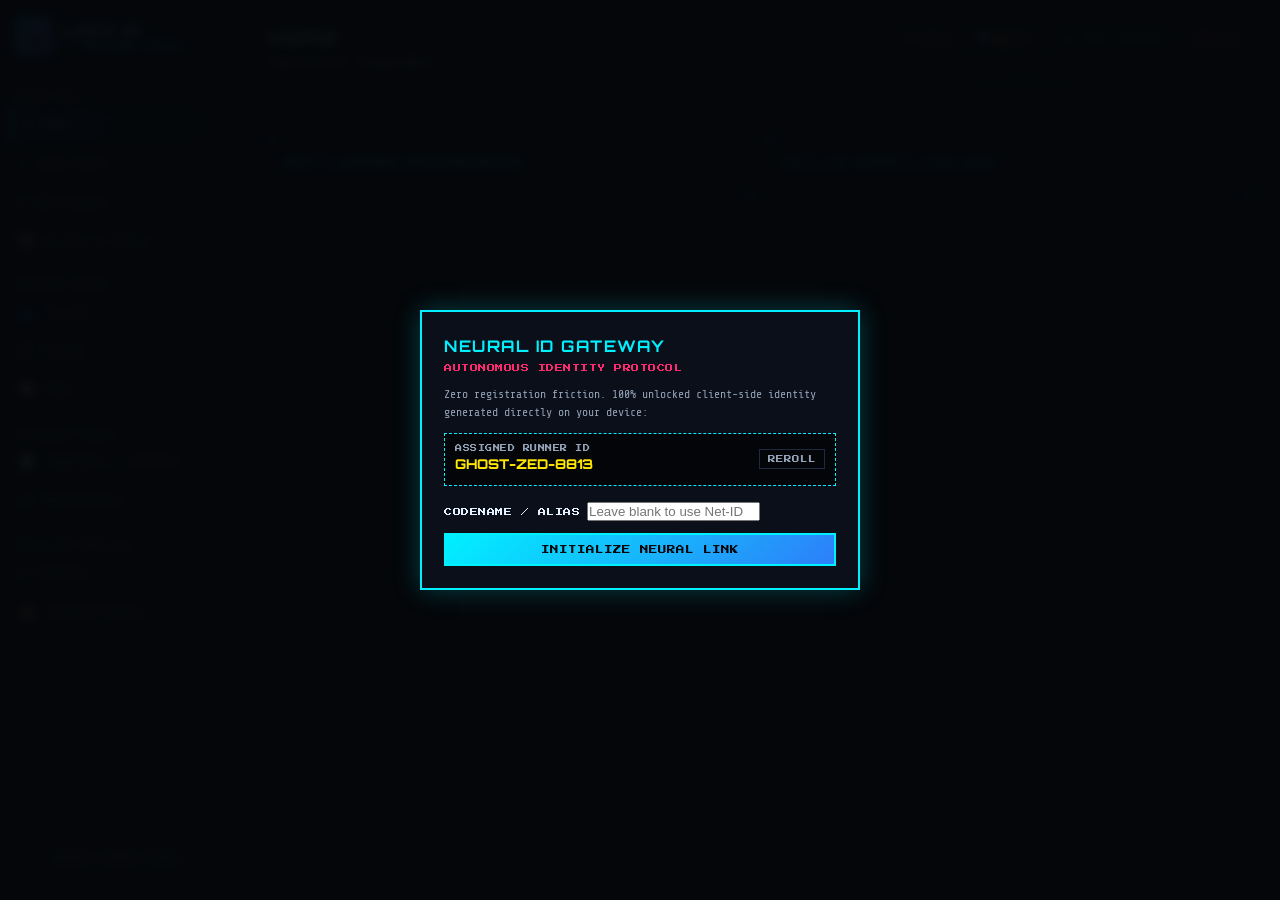
<file: index.html>
<!DOCTYPE html>
<html lang="en">
<head>
  <meta charset="UTF-8">
  <meta name="viewport" content="width=device-width, initial-scale=1, viewport-fit=cover">
  <title>LOCK IN // Cyberpunk Neural Matrix</title>
  
  <!-- PWA & Mobile Web App Meta -->
  <meta name="mobile-web-app-capable" content="yes">
  <meta name="apple-mobile-web-app-capable" content="yes">
  <meta name="apple-mobile-web-app-status-bar-style" content="black-translucent">
  <meta name="theme-color" content="#00F0FF">

  <!-- Retro Cyberpunk Fonts -->
  <link rel="preconnect" href="https://fonts.googleapis.com">
  <link rel="preconnect" href="https://fonts.gstatic.com" crossorigin>
  <link href="https://fonts.googleapis.com/css2?family=Orbitron:wght@600;800;900&family=Press+Start+2P&family=Share+Tech+Mono&display=swap" rel="stylesheet">

  <link rel="stylesheet" href="style.css">
</head>
<body>

  <!-- RETRO ARCADE CELEBRATION MODAL -->
  <div id="arcadePopup">
    <div class="arcade-icon" id="popIcon">⚡</div>
    <div>
      <div class="pixel-label" id="popTitle" style="color:var(--primary); font-size:10px;">TASK RESOLVED!</div>
      <div id="popSubtitle" style="font-family:var(--font-mono); font-size:12px; color:#fff;">+5 XP CREDITED</div>
    </div>
  </div>

  <!-- HIDDEN PACK IMPORTER (.lockin / JSON) -->
  <input type="file" id="lockinFileUploader" accept=".lockin,application/json" style="display:none;">

  <div class="sidebar-overlay" id="sidebarOverlay"></div>

  <!-- MOBILE HEADER -->
  <div class="mobile-header">
    <div style="display:flex; align-items:center; gap:10px;">
      <button class="hamburger-btn" id="mobMenuBtn">☰</button>
      <div style="font-family:var(--font-display); font-size:16px; font-weight:900; color:var(--primary);">LOCK IN</div>
    </div>
    <div style="font-family:var(--font-pixel); font-size:8px; color:var(--warn);" id="mobHeaderLvl">LVL 1</div>
  </div>

  <!-- RUNNER IDENTITY GATEWAY MODAL -->
  <div id="authModal" class="modal-backdrop" style="display: none;">
    <div class="modal-card">
      <h2 style="color: var(--primary); font-size: 16px; margin-bottom: 4px;">NEURAL ID GATEWAY</h2>
      <p class="pixel-label" style="color: var(--secondary); margin-bottom: 12px;">AUTONOMOUS IDENTITY PROTOCOL</p>
      
      <p style="font-size: 11.5px; color: var(--text-dim); margin-bottom: 12px;">
        Zero registration friction. 100% unlocked client-side identity generated directly on your device:
      </p>

      <div style="background: #030508; border: 1px dashed var(--primary); padding: 10px; margin-bottom: 12px; display: flex; justify-content: space-between; align-items: center;">
        <div>
          <div class="pixel-label" style="font-size: 7px; color: var(--text-dim);">ASSIGNED RUNNER ID</div>
          <div id="genUniqueId" style="font-family: var(--font-display); font-size: 13.5px; color: var(--warn); font-weight: 800;">GENERATING...</div>
        </div>
        <button class="btn ghost small" id="rerollIdBtn">REROLL</button>
      </div>

      <div>
        <label class="pixel-label">CODENAME / ALIAS</label>
        <input id="agentAliasInput" placeholder="Leave blank to use Net-ID" style="margin-top: 4px; margin-bottom: 12px;">
      </div>

      <button class="btn btn-primary" id="claimIdBtn" style="width: 100%; justify-content: center; padding: 10px;">
        INITIALIZE NEURAL LINK
      </button>
    </div>
  </div>

  <!-- ROOT ADMIN ACCESS MODAL (Private to You) -->
  <div id="adminAuthModal" class="modal-backdrop" style="display: none;">
    <div class="modal-card">
      <h2 style="color: var(--secondary); font-size: 15px; margin-bottom: 4px;">ROOT // ADMIN GATEWAY</h2>
      <p class="pixel-label" style="color: var(--text-dim); margin-bottom: 12px;">ENTER MASTER CIPHER</p>
      
      <p style="font-size: 11.5px; color: var(--text-dim); margin-bottom: 12px;">
        Master access is reserved for the site owner. Enter your security cipher to view telemetry, manage node flags, and edit battlepass perks.
      </p>

      <input type="password" id="adminSecretInput" placeholder="Enter root cipher..." style="margin-bottom: 12px;">
      
      <div style="display:flex; gap:8px;">
        <button class="btn btn-primary" id="unlockAdminBtn" style="flex:1; justify-content:center;">UNLOCK ROOT</button>
        <button class="btn ghost" id="cancelAdminBtn">CANCEL</button>
      </div>
    </div>
  </div>

  <!-- APP SHELL -->
  <div class="app">
    <!-- SIDEBAR -->
    <aside class="sidebar" id="appSidebar">
      <div class="brand" id="brandLogoTrigger">
        <div class="mark">L</div>
        <div>
          <h1>Lock In</h1>
          <p id="brandSub">// UNLOCKED_BUILD</p>
        </div>
      </div>

      <div class="navgroup">
        <div class="glabel">Main Ops</div>
        <button class="nav-btn active" data-tab="home"><span class="ico">&#8962;</span>Home</button>
        <button class="nav-btn" data-tab="lists"><span class="ico">&#9745;</span>Task Lists</button>
        <button class="nav-btn" data-tab="battlepass"><span class="ico">&#9873;</span>Battlepass</button>
        <button class="nav-btn" data-tab="themes"><span class="ico">&#127912;</span>Worlds & Themes</button>
      </div>

      <div class="navgroup">
        <div class="glabel">Social Grid</div>
        <button class="nav-btn" data-tab="friends"><span class="ico">&#128101;</span>Friends</button>
        <button class="nav-btn" data-tab="groups"><span class="ico">&#128425;</span>Groups</button>
        <button class="nav-btn" data-tab="chat"><span class="ico">&#128172;</span>Chat</button>
      </div>

      <div class="navgroup">
        <div class="glabel">Creator Deck</div>
        <button class="nav-btn" data-tab="templates"><span class="ico">&#128196;</span>Templates (.lockin)</button>
        <button class="nav-btn" data-tab="marketplace"><span class="ico">&#128722;</span>Marketplace</button>
      </div>

      <div class="navgroup">
        <div class="glabel">Account Matrix</div>
        <button class="nav-btn" data-tab="profile"><span class="ico">&#9881;</span>Profile</button>
        <button class="nav-btn" data-tab="plans"><span class="ico">&#128176;</span>License Status</button>
      </div>

      <!-- SECRET ADMIN TAB -->
      <div class="navgroup" id="adminNavGroup" style="display: none;">
        <div class="glabel" style="color:var(--secondary);">Master Deck</div>
        <button class="nav-btn" data-tab="admin" style="color:var(--secondary);"><span class="ico">&#128737;</span>Admin Panel</button>
      </div>

      <div style="margin-top: auto; padding: 14px;">
        <button class="btn ghost small" id="resetBtn" style="width:100%; justify-content:center;">Reset Demo State</button>
      </div>
    </aside>

    <!-- MAIN VIEW -->
    <main>
      <div class="topbar">
        <div>
          <h2 id="pageTitle">Home</h2>
          <div class="sub" id="pageSub">Tactical snapshot</div>
        </div>
        <div class="headright">
          <div class="badge-pts">&#9873; LVL <b id="hdrLevel">1</b></div>
          <div class="badge-pts">&#128142; <b id="hdrLockIn">0</b> LIP</div>
          <div class="badge-pts" id="hdrPlan" style="color:var(--success);">ALL PERKS UNLOCKED</div>
          <button class="btn danger small" id="unlinkBtn">UNLINK</button>
        </div>
      </div>

      <!-- HOME -->
      <section class="panel active" id="home">
        <div class="grid cols-4" id="homeStats"></div>
        <div class="divider"></div>
        <div class="grid cols-2">
          <div class="card">
            <h3>Battlepass Progression</h3>
            <div id="homeBpBar"></div>
          </div>
          <div class="card">
            <h3>Active Directives Due</h3>
            <div id="homeDueToday"></div>
          </div>
        </div>
      </section>

      <!-- TASK LISTS -->
      <section class="panel" id="lists">
        <div style="display:flex; justify-content:space-between; align-items:center; margin-bottom:12px; flex-wrap:wrap; gap:8px;">
          <p class="pixel-label" style="color:var(--text-dim);">Anti-Abuse Engine Active (Tasks <8s flag 0 XP)</p>
          <button class="btn btn-primary small" id="newListBtn">+ New Matrix</button>
        </div>
        <div id="listsContainer"></div>
      </section>

      <!-- BATTLEPASS -->
      <section class="panel" id="battlepass">
        <div class="grid cols-2" style="margin-bottom:14px;">
          <div class="card">
            <h3 id="bpSeasonName">Season 1 · 2026</h3>
            <div id="bpBigBar"></div>
            <div class="divider"></div>
            <div class="kv"><span class="k">Daily XP Earned</span><span class="v num" id="bpToday">0 / 200</span></div>
            <div class="kv"><span class="k">Total XP Accumulated</span><span class="v num" id="bpTotal">0</span></div>
            <div class="kv"><span class="k">Lock In Points (LIP)</span><span class="v num" id="bpLip">0</span></div>
          </div>
          <div class="card">
            <h3>VIP Milestone Matrix</h3>
            <p style="font-size:11px; color:var(--text-dim); margin-bottom:8px;">All tiers and rewards unlocked freely for all active runners.</p>
            <div id="bpMilestones"></div>
          </div>
        </div>
        <div class="card">
          <h3>Full Perks Matrix</h3>
          <div class="table-responsive">
            <table><thead><tr><th>Rank</th><th>Standard Track</th><th>VIP Exclusive Track</th></tr></thead><tbody id="bpPerksBody"></tbody></table>
          </div>
        </div>
      </section>

      <!-- THEMES -->
      <section class="panel" id="themes">
        <div class="grid cols-2">
          <div class="card">
            <h3>Thematic Worlds (100% Free & Unlocked)</h3>
            <p style="font-size:11px; color:var(--text-dim); margin-bottom:12px;">Equip Superhero, Shinobi Ninja, Toxic Zomboid, or Trench Warfare themes freely.</p>
            <div class="grid cols-2" id="designPacksGrid"></div>

            <div class="divider"></div>
            <h3>Custom Manual Palette</h3>
            <div id="colorPickers"></div>
            <div style="margin-top:10px; display:flex; gap:8px;">
              <button class="btn btn-primary small" id="saveThemeBtn" style="flex:1; justify-content:center;">Save Custom</button>
              <button class="btn ghost small" id="resetThemeBtn">Reset Defaults</button>
            </div>
          </div>

          <div class="card">
            <h3>Load Custom .lockin File</h3>
            <p style="font-size:11px; color:var(--text-dim); margin-bottom:10px;">Import external world themes directly from other runners.</p>
            <button class="btn accent small" id="importLockinBtn">Upload .lockin File</button>

            <div class="divider"></div>
            <h3>Active HUD Preview</h3>
            <div id="themePreview" style="background:var(--surface); border:2px solid var(--primary); padding:14px; position:relative;">
              <div style="display:flex; justify-content:space-between; align-items:center;">
                <div style="font-family:var(--font-display); font-weight:800; font-size:16px; color:var(--primary);" id="previewBrandText">LOCK IN</div>
                <span id="previewEmote" style="font-size:20px;">⚡</span>
              </div>
              <p style="color:var(--text-dim); font-size:11px; margin:4px 0 8px 0;" id="previewPackDesc">Cyberpunk Matrix</p>
              <div class="progress" style="margin-bottom:8px;"><div class="fill" style="width:65%;"></div></div>
              <span class="pill good">ALL PERKS GRANTED</span>
            </div>

            <div class="divider"></div>
            <h3>Saved Theme Profiles</h3>
            <div id="savedThemesList"></div>
          </div>
        </div>
      </section>

      <!-- FRIENDS -->
      <section class="panel" id="friends">
        <div class="grid cols-2">
          <div class="card">
            <h3>Accountability Partners</h3>
            <div style="display:flex; gap:6px; margin-bottom:12px;">
              <input type="text" id="friendAddInput" placeholder="Agent codename or ID...">
              <button class="btn small" id="friendAddBtn">Dispatch</button>
            </div>
            <div id="friendsList"></div>
          </div>
          <div class="card">
            <h3>Sync Protocols</h3>
            <p style="font-size:12px; color:var(--text-dim); margin-bottom:10px;">Automate peer telemetry digests and check-in pings.</p>
            <label style="display:flex; align-items:center; gap:8px; font-size:12px;">
              <input type="checkbox" id="weeklyOptIn" style="width:16px; height:16px; accent-color:var(--success);"> Send/receive weekly peer summaries
            </label>
          </div>
        </div>
      </section>

      <!-- GROUPS -->
      <section class="panel" id="groups">
        <div style="display:flex; justify-content:space-between; align-items:center; margin-bottom:12px;">
          <p class="pixel-label" style="color:var(--text-dim);">Squad groups auto-generate a shared matrix and comms channel.</p>
          <button class="btn btn-primary small" id="newGroupBtn">+ New Group</button>
        </div>
        <div id="groupsContainer"></div>
      </section>

      <!-- CHAT -->
      <section class="panel" id="chat">
        <div class="card">
          <div class="chat-wrap">
            <div class="chat-list" id="chatList"></div>
            <div class="chat-main">
              <h3 id="chatTitle">Select Comms Channel</h3>
              <div class="chat-msgs" id="chatMsgs"></div>
              <div style="display:flex; gap:6px; margin-top:8px;">
                <input type="text" id="chatInput" placeholder="Type transmission...">
                <button class="btn small" id="chatSendBtn">Transmit</button>
                <button class="btn ghost small" id="chatPinBtn">Pin Signal</button>
              </div>
            </div>
          </div>
        </div>
      </section>

      <!-- TEMPLATES -->
      <section class="panel" id="templates">
        <div class="card" style="margin-bottom:14px;">
          <h3>Author & Export Blueprint (.lockin)</h3>
          <p style="font-size:11px; color:var(--text-dim); margin-bottom:10px;">Free Creator License: Export your customized world or blueprint into a transferable file.</p>
          <div style="display:flex; gap:8px;">
            <button class="btn btn-primary small" id="exportLockinBtn">Download Active .lockin Pack</button>
            <button class="btn accent small" id="publishMarketBtn">List in Marketplace</button>
          </div>
        </div>
        <h3 style="margin-bottom:10px;">Deployable Blueprint Packs</h3>
        <div class="grid cols-3" id="templatesGrid"></div>
      </section>

      <!-- MARKETPLACE -->
      <section class="panel" id="marketplace">
        <div style="margin-bottom:12px;">
          <input type="text" id="marketSearch" placeholder="Search marketplace database...">
        </div>
        <div class="grid cols-3" id="marketGrid"></div>
      </section>

      <!-- PROFILE -->
      <section class="panel" id="profile">
        <div class="grid cols-2">
          <div class="card">
            <h3>Runner Dossier</h3>
            <label class="small">Codename</label><input type="text" id="pName">
            <label class="small" style="margin-top:6px;">Unique Slug / ID</label><input type="text" id="pSlug" readonly style="opacity:0.6;">
            <label class="small" style="margin-top:6px;">Birth Date</label><input type="date" id="pBirth">
            <label class="small" style="margin-top:6px;">Directives / Bio</label><textarea id="pAbout"></textarea>
            <label class="small" style="margin-top:6px;">Avatar Emoji</label><input type="text" id="pAvatar" maxlength="2" style="width:60px;">
            <button class="btn btn-primary small" style="margin-top:12px;" id="saveProfileBtn">Commit Changes</button>
          </div>
          <div class="card">
            <h3>Security & Storage</h3>
            <label style="display:flex; align-items:center; gap:8px; font-size:12px; margin-bottom:12px;">
              <input type="checkbox" id="p2fa" style="width:16px; height:16px; accent-color:var(--success);"> Enable 2FA (Local Simulation)
            </label>
            <div class="divider"></div>
            <h3>Local Storage Operations</h3>
            <div style="display:flex; gap:8px;">
              <button class="btn ghost small" id="exportDataBtn">Export State (JSON)</button>
              <button class="btn danger small" id="deleteAccountBtn">Purge State</button>
            </div>
          </div>
        </div>
      </section>

      <!-- PLANS (Informative License Info) -->
      <section class="panel" id="plans">
        <div class="card" style="margin-bottom:16px;">
          <h3 style="color:var(--success);">COMMUNITY FREE ACCESS ENABLED</h3>
          <p style="font-size:12px; color:var(--text-dim);">
            All features, unlimited task matrices, Creator Studio exports, and all 4 custom worlds (Superhero, Shinobi Ninja, Zomboid, Trench Warfare) are currently granted for free to all users.
          </p>
        </div>
        <div class="grid cols-3" id="plansGrid"></div>
      </section>

      <!-- ADMIN PANEL (Protected) -->
      <section class="panel" id="admin">
        <div class="grid cols-4" id="adminKpis"></div>
        <div class="divider"></div>
        <div class="grid cols-2">
          <div class="card">
            <h3>User Management</h3>
            <div class="table-responsive">
              <table><thead><tr><th>User</th><th>Plan</th><th>Risk</th><th>Action</th></tr></thead><tbody id="adminUsersBody"></tbody></table>
            </div>
          </div>
          <div class="card">
            <h3>Anti-Abuse Flags</h3>
            <div class="table-responsive">
              <table><thead><tr><th>User</th><th>Reason</th><th>Score</th></tr></thead><tbody id="adminFlagsBody"></tbody></table>
            </div>
          </div>
        </div>
        <div class="divider"></div>
        <div class="grid cols-2">
          <div class="card">
            <h3>Content Moderation Queue</h3>
            <div id="adminModQueue"></div>
          </div>
          <div class="card">
            <h3>Battlepass Config (Levels 1-10)</h3>
            <div class="table-responsive">
              <table><thead><tr><th>Lvl</th><th>Free Perk</th><th>VIP Perk</th></tr></thead><tbody id="adminBpConfigBody"></tbody></table>
            </div>
          </div>
        </div>
      </section>

    </main>
  </div>

  <div class="toast" id="toast">SYSTEM NOTIFICATION</div>

  <!-- JavaScript Module -->
  <script src="app.js"></script>
</body>
</html>
</file>
<file: style.css>
:root {
  --bg: #05070A;
  --surface: #0B0F19;
  --surface2: #111827;
  --line: #1F2A40;
  
  --primary: #00F0FF;     /* Neon Cyan */
  --secondary: #FF2A6D;   /* Neon Pink */
  --accent: #B92BFF;      /* Neon Purple */
  --success: #39FF14;     /* Terminal Green */
  --warn: #FFE600;        /* Warning Yellow */
  --danger: #FF2A6D;
  
  --text: #E6F1FF;
  --text-dim: #94A3B8;
  
  --font-display: 'Orbitron', -apple-system, sans-serif;
  --font-pixel: 'Press Start 2P', monospace;
  --font-mono: 'Share Tech Mono', monospace;

  --card-radius: 0px;
  --scanline-opacity: 0.35;
  --wallpaper-overlay: radial-gradient(circle at 80% 10%, rgba(0, 240, 255, 0.05), transparent 60%);
}

* { box-sizing: border-box; margin: 0; padding: 0; }

html, body {
  height: 100%;
  background-color: var(--bg);
  background-image: var(--wallpaper-overlay);
  background-size: cover;
  background-position: center;
  color: var(--text);
  font-family: var(--font-mono);
  font-size: 13.5px;
  line-height: 1.5;
  overflow: hidden;
  position: relative;
  -webkit-font-smoothing: antialiased;
}

/* CRT Scanline Phosphor Overlay */
body::before {
  content: " ";
  position: fixed;
  top: 0; left: 0; bottom: 0; right: 0;
  background: linear-gradient(rgba(18, 16, 16, 0) 50%, rgba(0, 0, 0, var(--scanline-opacity)) 50%),
              linear-gradient(90deg, rgba(255, 0, 0, 0.03), rgba(0, 255, 0, 0.01), rgba(0, 0, 255, 0.03));
  background-size: 100% 3px, 6px 100%;
  pointer-events: none;
  z-index: 999;
}

h1, h2, h3, h4 {
  font-family: var(--font-display);
  text-transform: uppercase;
  letter-spacing: 1.5px;
}

.pixel-label {
  font-family: var(--font-pixel);
  font-size: 8px;
  letter-spacing: 0.5px;
  text-transform: uppercase;
}

.num { font-variant-numeric: tabular-nums; }

::-webkit-scrollbar { width: 5px; height: 5px; }
::-webkit-scrollbar-thumb { background: var(--line); border-radius: var(--card-radius); }
::-webkit-scrollbar-thumb:hover { background: var(--primary); }

.app { display: flex; height: 100vh; overflow: hidden; position: relative; }

.mobile-header {
  display: none;
  background: var(--surface);
  border-bottom: 1px solid var(--line);
  padding: 10px 14px;
  align-items: center;
  justify-content: space-between;
  width: 100%;
  position: sticky;
  top: 0;
  z-index: 50;
}

.hamburger-btn {
  background: transparent;
  border: 1px solid var(--primary);
  color: var(--primary);
  padding: 6px 10px;
  font-size: 16px;
  cursor: pointer;
}

.sidebar {
  width: 240px;
  flex-shrink: 0;
  background: var(--surface);
  border-right: 1px solid var(--line);
  display: flex;
  flex-direction: column;
  padding: 18px 0;
  overflow-y: auto;
  position: relative;
  z-index: 100;
  transition: transform 0.25s ease-in-out;
  -webkit-overflow-scrolling: touch;
}

.brand {
  padding: 0 16px 16px 16px;
  display: flex;
  align-items: center;
  gap: 10px;
  border-bottom: 1px solid var(--line);
  margin-bottom: 12px;
  cursor: pointer;
  user-select: none;
}

.brand .mark {
  width: 36px;
  height: 36px;
  background: linear-gradient(135deg, var(--primary), var(--accent));
  border: 1px solid var(--primary);
  box-shadow: 0 0 10px rgba(0, 240, 255, 0.3);
  display: flex;
  align-items: center;
  justify-content: center;
  font-family: var(--font-display);
  font-size: 18px;
  font-weight: 900;
  color: #05070A;
  flex-shrink: 0;
}

.brand h1 { font-size: 15px; color: #fff; text-shadow: 0 0 8px var(--primary); }
.brand p { font-family: var(--font-pixel); font-size: 7px; color: var(--primary); }

.navgroup { padding: 0 10px; margin-bottom: 10px; }
.navgroup .glabel {
  font-family: var(--font-pixel);
  font-size: 7.5px;
  color: var(--text-dim);
  padding: 8px 8px 4px 8px;
}

.navgroup button {
  all: unset;
  display: flex;
  align-items: center;
  gap: 10px;
  width: calc(100% - 16px);
  padding: 8px;
  font-size: 12.5px;
  font-weight: 500;
  color: var(--text-dim);
  cursor: pointer;
  border: 1px solid transparent;
  transition: all 0.18s ease-out;
  border-radius: var(--card-radius);
  margin-bottom: 2px;
}

.navgroup button:hover {
  background: var(--surface2);
  color: var(--primary);
  border-color: var(--line);
  padding-left: 12px;
}

.navgroup button.active {
  background: linear-gradient(90deg, rgba(0, 240, 255, 0.12), transparent);
  color: var(--text);
  border-left: 3px solid var(--primary);
  padding-left: 12px;
}

main {
  flex: 1;
  min-width: 0;
  overflow-y: auto;
  padding: 24px 28px 60px 28px;
  -webkit-overflow-scrolling: touch;
  scroll-behavior: smooth;
}

.topbar {
  display: flex;
  justify-content: space-between;
  align-items: flex-start;
  margin-bottom: 20px;
  border-bottom: 1px solid var(--line);
  padding-bottom: 12px;
  gap: 10px;
}

.topbar h2 { font-size: 19px; color: #fff; text-shadow: 0 0 10px rgba(0, 240, 255, 0.35); }
.topbar .sub { color: var(--text-dim); font-size: 10px; margin-top: 2px; font-family: var(--font-pixel); }
.headright { display: flex; align-items: center; gap: 8px; flex-wrap: wrap; }

.badge-pts {
  background: var(--surface);
  border: 1px solid var(--line);
  border-radius: var(--card-radius);
  padding: 5px 10px;
  font-size: 11px;
  font-family: var(--font-mono);
  display: flex;
  align-items: center;
  gap: 5px;
}
.badge-pts b { color: var(--warn); font-family: var(--font-display); font-size: 12.5px; }

.panel { display: none; opacity: 0; transform: translateY(8px); transition: all 0.25s ease-out; }
.panel.active { display: block; opacity: 1; transform: translateY(0); }

.card {
  background: var(--surface);
  border: 1px solid var(--line);
  border-radius: var(--card-radius);
  padding: 16px;
  position: relative;
  box-shadow: 0 4px 20px rgba(0, 0, 0, 0.4);
}

.card::before {
  content: ""; position: absolute; top: -1px; left: -1px; width: 6px; height: 6px;
  border-top: 2px solid var(--primary); border-left: 2px solid var(--primary);
}
.card::after {
  content: ""; position: absolute; bottom: -1px; right: -1px; width: 6px; height: 6px;
  border-bottom: 2px solid var(--primary); border-right: 2px solid var(--primary);
}

.card h3 {
  font-size: 12.5px; color: var(--primary); margin-bottom: 10px;
  display: flex; justify-content: space-between; align-items: center;
}

.grid { display: grid; gap: 14px; }
.cols-2 { grid-template-columns: 1fr 1fr; }
.cols-3 { grid-template-columns: repeat(3, 1fr); }
.cols-4 { grid-template-columns: repeat(4, 1fr); }

.stat .value { font-family: var(--font-display); font-size: 24px; font-weight: 900; }
.stat .label { font-family: var(--font-pixel); font-size: 8px; color: var(--text-dim); margin-top: 4px; }
.stat.good .value { color: var(--success); }
.stat.warn .value { color: var(--secondary); }
.stat.accent .value { color: var(--primary); }

.divider { border: none; border-top: 1px solid var(--line); margin: 16px 0; }

.btn {
  font-family: var(--font-pixel); font-size: 8.5px; padding: 8px 12px;
  border: 2px solid transparent; border-radius: var(--card-radius); cursor: pointer;
  text-transform: uppercase; transition: transform 0.08s ease, box-shadow 0.15s ease; display: inline-flex;
  align-items: center; gap: 6px; background: var(--surface2); color: var(--text);
  white-space: nowrap; user-select: none;
}
.btn:active { transform: scale(0.96); }

.btn-primary, .btn:not(.ghost):not(.accent):not(.danger) {
  background: linear-gradient(135deg, var(--primary) 0%, #2D7FF9 100%);
  color: #05070A; border-color: var(--primary);
}
.btn-primary:hover { box-shadow: 0 0 14px var(--primary); }

.btn.ghost { background: transparent; border: 1px solid var(--line); color: var(--text-dim); }
.btn.ghost:hover { background: var(--surface2); border-color: var(--primary); color: var(--text); }

.btn.accent { background: transparent; border: 1px solid var(--accent); color: var(--accent); }
.btn.accent:hover { background: rgba(185, 43, 255, 0.15); }

.btn.danger { background: transparent; border: 1px solid var(--danger); color: var(--danger); }
.btn.small { padding: 5px 8px; font-size: 7.5px; }

.pill {
  display: inline-block; font-family: var(--font-pixel); font-size: 7.5px;
  padding: 3px 6px; border-radius: var(--card-radius); text-transform: uppercase;
  border: 1px solid transparent;
}
.pill.free { border-color: var(--text-dim); color: var(--text-dim); }
.pill.vip { border-color: var(--secondary); color: var(--secondary); background: rgba(255, 42, 109, 0.1); }
.pill.good { border-color: var(--success); color: var(--success); background: rgba(57, 255, 20, 0.1); }
.pill.warn { border-color: var(--danger); color: var(--danger); background: rgba(255, 42, 109, 0.1); }
.pill.neutral { border-color: var(--line); color: var(--text-dim); background: var(--surface2); }

input[type=text], input[type=number], input[type=date], input[type=password], select, textarea {
  width: 100%; padding: 8px 10px; border: 1px solid var(--line); border-radius: var(--card-radius);
  background: #030508; color: var(--text); font-family: var(--font-mono); font-size: 13px; outline: none;
}
input:focus, select:focus, textarea:focus { border-color: var(--primary); box-shadow: 0 0 8px var(--primary); }

.progress { height: 12px; border-radius: var(--card-radius); background: #020305; overflow: hidden; border: 1px solid var(--line); }
.progress .fill { height: 100%; background: linear-gradient(90deg, var(--accent), var(--secondary)); transition: width 0.4s ease-out; }

.kv { display: flex; justify-content: space-between; font-size: 12.5px; padding: 6px 0; border-bottom: 1px dotted var(--line); }
.kv:last-child { border-bottom: none; }
.kv .k { color: var(--text-dim); }
.kv .v { font-weight: 700; color: #fff; }

.task-row { display: flex; align-items: center; gap: 10px; padding: 9px 6px; border-bottom: 1px dashed var(--line); }
.task-row input[type=checkbox] { width: 16px; height: 16px; accent-color: var(--success); cursor: pointer; }
.task-row .tt { flex: 1; min-width: 0; }
.task-row .tt .title { font-weight: 600; font-size: 13.5px; }
.task-row .tt .title.done { text-decoration: line-through; color: var(--text-dim); }
.task-row .meta { display: flex; gap: 8px; font-size: 10.5px; color: var(--text-dim); margin-top: 2px; }

.design-pack-card {
  background: var(--surface2); border: 1px solid var(--line); padding: 14px;
  display: flex; flex-direction: column; gap: 8px; position: relative; overflow: hidden;
}
.design-pack-card.active-pack { border-color: var(--primary); box-shadow: inset 0 0 10px var(--primary); }
.design-preview-strip { height: 24px; display: flex; border: 1px solid var(--line); }
.design-preview-strip span { flex: 1; height: 100%; }

.chat-wrap { display: flex; gap: 12px; height: 480px; }
.chat-list { width: 200px; flex-shrink: 0; border-right: 1px solid var(--line); overflow-y: auto; padding-right: 6px; }
.chat-item { display: flex; align-items: center; gap: 8px; padding: 7px; border-radius: var(--card-radius); margin-bottom: 2px; cursor: pointer; border: 1px solid transparent; }
.chat-item:hover, .chat-item.active { background: var(--surface2); border-color: var(--line); }
.chat-main { flex: 1; display: flex; flex-direction: column; min-width: 0; }
.chat-msgs { flex: 1; overflow-y: auto; display: flex; flex-direction: column; gap: 8px; padding: 8px 4px; }
.msg { max-width: 75%; padding: 8px 10px; font-size: 12px; border: 1px solid var(--line); }
.msg.me { align-self: flex-end; background: rgba(0, 240, 255, 0.1); border-color: var(--primary); color: #fff; }
.msg.them { align-self: flex-start; background: var(--surface2); color: var(--text); }
.msg.tasklink { border: 1px dashed var(--success); }

.table-responsive { width: 100%; overflow-x: auto; }
table { width: 100%; border-collapse: collapse; font-size: 12px; min-width: 320px; }
th { text-align: left; font-family: var(--font-pixel); font-size: 7.5px; color: var(--text-dim); padding: 7px 5px; border-bottom: 1px solid var(--line); }
td { padding: 8px 5px; border-bottom: 1px solid var(--line); }

.modal-backdrop {
  position: fixed; top: 0; left: 0; width: 100%; height: 100%;
  background: rgba(5, 7, 10, 0.94); backdrop-filter: blur(5px);
  display: flex; align-items: center; justify-content: center;
  z-index: 10000; padding: 16px;
}
.modal-card {
  width: 440px; max-width: 100%; background: var(--surface);
  border: 2px solid var(--primary); box-shadow: 0 0 25px rgba(0, 240, 255, 0.25);
  padding: 22px; position: relative;
}

#arcadePopup {
  position: fixed; top: 25px; left: 50%; transform: translateX(-50%) scale(0.6);
  background: var(--surface); border: 2px solid var(--primary);
  box-shadow: 0 0 35px var(--primary), inset 0 0 15px rgba(0, 240, 255, 0.2);
  padding: 14px 24px; display: flex; align-items: center; gap: 14px;
  z-index: 99999; opacity: 0; pointer-events: none;
  transition: all 0.25s cubic-bezier(0.175, 0.885, 0.32, 1.275);
}
#arcadePopup.pop-show { transform: translateX(-50%) scale(1); opacity: 1; }
.arcade-icon { font-size: 28px; }

.toast {
  position: fixed; bottom: 20px; right: 20px; background: var(--surface2);
  border: 1px solid var(--line); border-left: 4px solid var(--primary);
  color: var(--text); padding: 10px 16px; font-family: var(--font-pixel);
  font-size: 8.5px; box-shadow: 0 0 20px rgba(0,0,0,.8); opacity: 0;
  transform: translateY(10px); transition: all .25s ease-out; pointer-events: none;
  z-index: 100000; max-width: 300px;
}
.toast.show { opacity: 1; transform: translateY(0); }

.sidebar-overlay {
  display: none; position: fixed; top: 0; left: 0; width: 100%; height: 100%;
  background: rgba(0,0,0,0.6); z-index: 90;
}

@media (max-width: 900px) {
  .cols-4 { grid-template-columns: 1fr 1fr; }
  .cols-3 { grid-template-columns: 1fr; }
  .cols-2 { grid-template-columns: 1fr; }
}

@media (max-width: 768px) {
  .app { flex-direction: column; }
  .mobile-header { display: flex; }
  .sidebar { position: fixed; top: 0; left: 0; height: 100vh; transform: translateX(-100%); }
  .sidebar.open { transform: translateX(0); }
  .sidebar-overlay.open { display: block; }
  main { padding: 16px 14px 40px 14px; height: calc(100vh - 54px); }
  .chat-wrap { flex-direction: column; height: 520px; }
  .chat-list { width: 100%; height: 140px; border-right: none; border-bottom: 1px solid var(--line); }
  .topbar { flex-direction: column; align-items: flex-start; }
  .headright { width: 100%; justify-content: flex-start; }
  .cols-4 { grid-template-columns: 1fr; }
}
</file>
